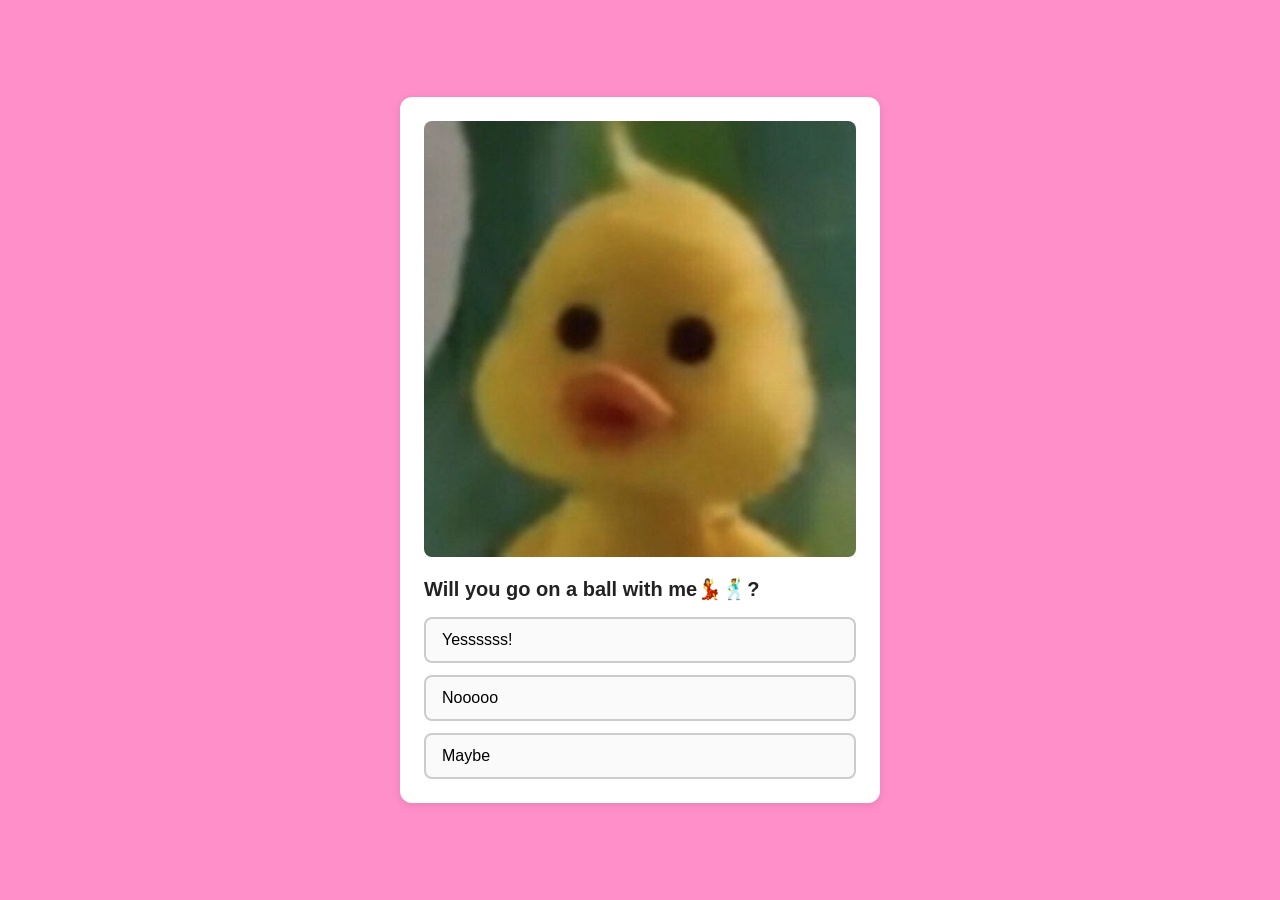
<file: index.html>
<!DOCTYPE html>
<html lang="de">
<head>
  <meta charset="UTF-8">
  <meta name="viewport" content="width=device-width, initial-scale=1.0">
  <title>THE BIG SURPRISE</title>
  <link rel="stylesheet" href="style.css">
</head>
<body>
  <div class="scene">
    <div class="quiz-card">

      <img class="quiz-image" src="gitBilder\DDWR9239.JPG" alt="Quiz Bild">

      <h2 class="quiz-question">Will you go on a ball with me💃🕺?</h2>

      <div class="answers">
        <button class="answer-btn" id="btn-a" data-answer="a">Yessssss!</button>
        <button class="answer-btn" id="btn-b" data-answer="b">Nooooo</button>
        <button class="answer-btn" id="btn-c" data-answer="c">Maybe</button>
      </div>
    </div>
  </div>

  <script src="script.js"></script>
</body>
</html>
</file>
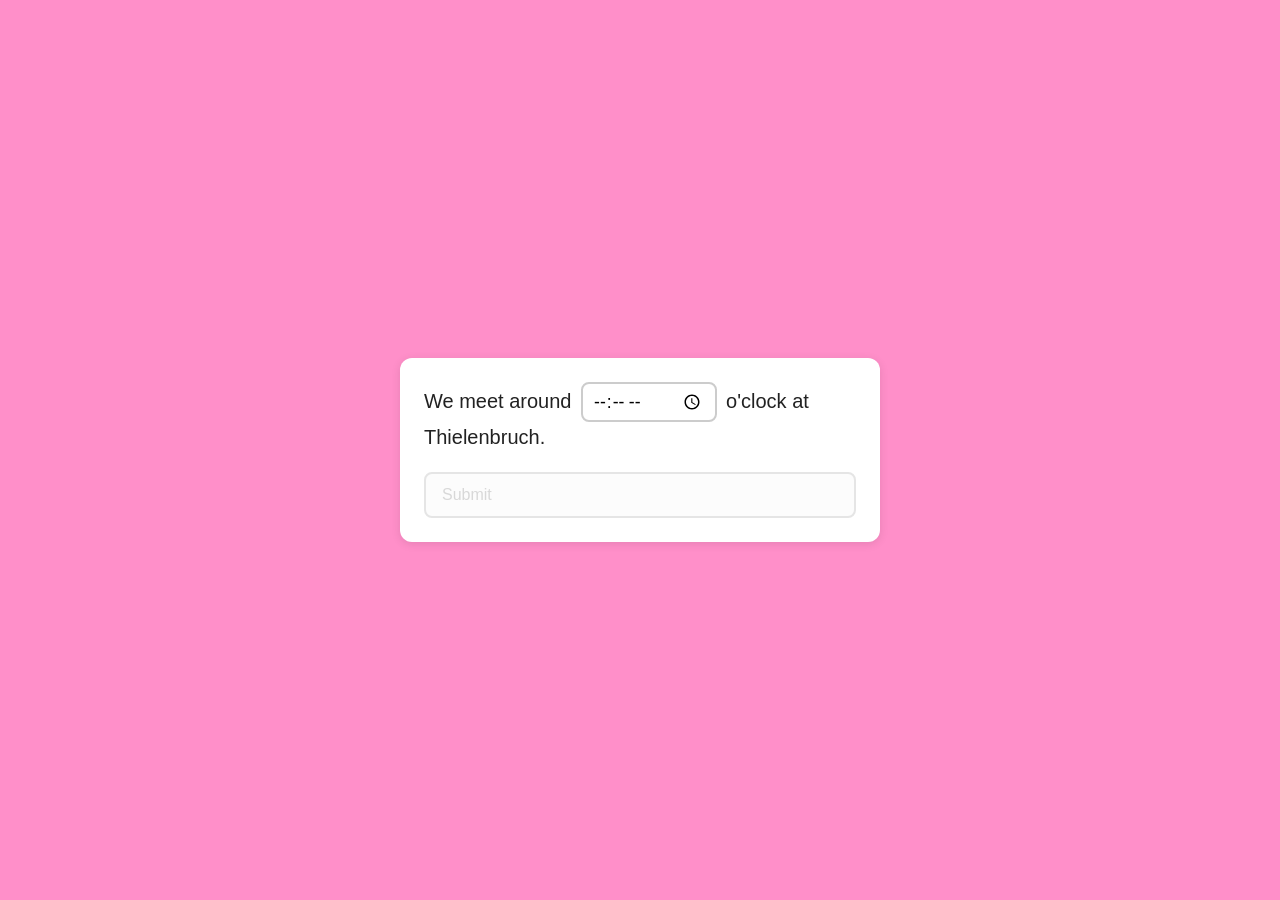
<file: Termin.html>
<!DOCTYPE html>
<html lang="de">
<head>
  <meta charset="UTF-8">
  <meta name="viewport" content="width=device-width, initial-scale=1.0">
  <title>THE BIG SURPRISE</title>
  <link rel="stylesheet" href="style.css">
</head>
<body id="page-termin">
  <div class="quiz-card">
    <p class="termin-text">We meet around <input type="time" id="meeting-time" class="time-input"> o'clock at Thielenbruch.</p>
    <button id="submit-btn" class="answer-btn" disabled>Submit</button>
  </div>

  <script src="script.js"></script>
</body>
</html>
</file>
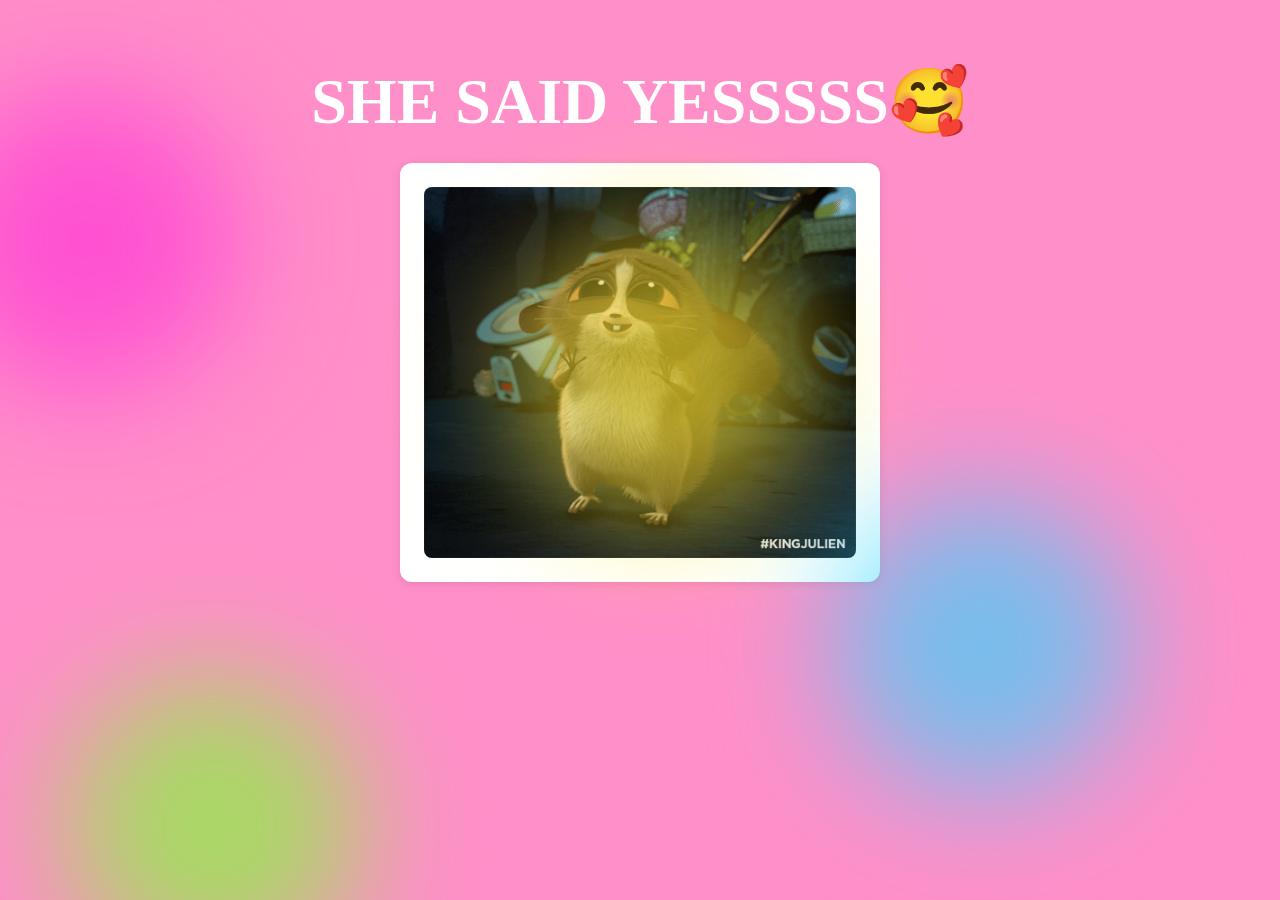
<file: yes.html>
<!DOCTYPE html>
<html lang="de">
<head>
  <meta charset="UTF-8">
  <meta name="viewport" content="width=device-width, initial-scale=1.0">
  <title>THE BIG SURPRISE</title>
  <link rel="stylesheet" href="style.css">
</head>
<body id="page-yes">

  <div class="disco-container">
    <div class="disco-light light-1"></div>
    <div class="disco-light light-2"></div>
    <div class="disco-light light-3"></div>
    <div class="disco-light light-4"></div>
  </div>

  <h1 class="yes-title">SHE SAID YESSSSS🥰</h1>
  <div class="gif-card">
    <img class="gif-image" src="gitBilder\GIF by PopJam.gif" alt="Erfolg GIF">
  </div>

 
  <script src="script.js"></script>
</body>
</html>
</file>
<file: style.css>
* {
  box-sizing: border-box;
}

body {
  margin: 0;
  min-height: 100vh;
  background: #ff8fc9;
  font-family: Arial, Helvetica, sans-serif;
  overflow-x: hidden;
}

.scene {
  position: relative;
  width: 100vw;
  height: 100vh;
  display: flex;
  align-items: center;
  justify-content: center;
  padding: 16px;
  box-sizing: border-box;
}

.deco-strip {
  display: contents;
}

#page-yes {
  min-height: 100vh;
  display: flex;
  flex-direction: column;
  align-items: center;
  justify-content: flex-start;
  padding: 40px 16px;
  box-sizing: border-box;
}

.quiz-card {
  background: #ffffff;
  border-radius: 12px;
  box-shadow: 0 2px 10px rgba(0, 0, 0, 0.1);
  padding: 24px;
  width: 100%;
  max-width: 480px;
  transform: translateY(0%);
}

.quiz-image {
  width: 100%;
  height: auto;
  border-radius: 8px;
  display: block;
  margin-bottom: 20px;
  background: #ddd;
}

.quiz-question {
  margin: 0 0 16px;
  font-size: 1.25rem;
  color: #222;
}

.answers {
  display: flex;
  flex-direction: column;
  gap: 12px;
}

.answer-btn {
  width: 100%;
  padding: 12px 16px;
  font-size: 1rem;
  border: 2px solid #ccc;
  border-radius: 8px;
  background: #fafafa;
  cursor: pointer;
  text-align: left;
  transition: background 0.15s, border-color 0.15s, transform 0.15s;
}

.answer-btn:hover {
  background: #eef4ff;
  border-color: #6699ff;
}

#btn-a:hover,
#btn-c:hover {
  transform: scale(1.1);
}

#btn-b {
  position: relative;
}

#btn-b.jumping {
  position: fixed;
  z-index: 1000;
  transition: top 0.2s ease, left 0.2s ease;
}

@media (max-width: 480px) {
  .quiz-card {
    padding: 16px;
  }

  .quiz-question {
    font-size: 1.1rem;
  }

  .answer-btn {
    font-size: 0.95rem;
    padding: 10px 14px;
  }
}

.deco-image {
  position: fixed;
  width: 225px;
  height: 325px;
  object-fit: cover;
  border-radius: 12px;
  box-shadow: 0 2px 10px rgba(0, 0, 0, 0.15);
  background: #ffd6ea;
  z-index: 1;
}

.deco-top-left {
  top: 5%;
  left: 5%;
}

.deco-top-right {
  top: 15%;
  right: 25%;
}

.deco-mid-left {
  top: 50%;
  left: 3%;
  transform: translateY(-50%);
}

.deco-mid-right {
  top: 57%;
  right: 8%;
  transform: translateY(-50%);
}

.deco-bottom-left {
  bottom: 15%;
  left: 15%;
}

.deco-bottom-right {
  bottom: 20%;
  right: 20%;
}

.deco-mid-top-left {
  top: 26%;
  left: 20%;
}

.deco-mid-top-right {
  top: 10%;
  right: 10%;
}

.deco-mid-top{
  position: fixed;
  top: 0.2%;
  left: 47%;
  transform: translateX(-50%);
  width: 483px;
  height: 283px;
  object-position: 58% 32%;
}

@media (max-width: 900px) {
  .scene {
    position: static;
    width: 100%;
    height: auto;
    min-height: 100vh;
    flex-direction: column;
    justify-content: center;
    gap: 16px;
  }

  .deco-strip {
    display: flex;
    flex-wrap: wrap;
    justify-content: center;
    gap: 8px;
    width: 100%;
  }

  .deco-image,
  .deco-mid-top {
    position: static;
    transform: none;
    inset: auto;
    width: 72px;
    height: 104px;
  }
}

@media (max-width: 480px) {
  .deco-image,
  .deco-mid-top {
    width: 56px;
    height: 82px;
  }
}

.yes-title {
  font-family: 'Brush Script MT', 'Segoe Script', cursive;
  font-size: 4rem;
  text-align: center;
  color: #ffffff;
  margin: 24px 0;
}

.music-btn {
  margin-top: 20px;
  padding: 12px 20px;
  font-size: 1rem;
  border: none;
  border-radius: 8px;
  background: #ffffff;
  color: #222;
  cursor: pointer;
  box-shadow: 0 2px 10px rgba(0, 0, 0, 0.15);
}

.termin-text {
  font-size: 1.25rem;
  color: #222;
  margin: 0 0 20px;
  line-height: 1.5;
}

.time-input {
  font-size: 1.1rem;
  padding: 6px 10px;
  border: 2px solid #ccc;
  border-radius: 8px;
  font-family: inherit;
  margin: 0 4px;
}

#page-termin {
  min-height: 100vh;
  display: flex;
  align-items: center;
  justify-content: center;
  padding: 16px;
  box-sizing: border-box;
}

.answer-btn:disabled {
  cursor: not-allowed;
  opacity: 0.5;
}

.answer-btn:disabled:hover {
  background: #fafafa;
  border-color: #ccc;
  transform: none;
}

.gif-card {
  background: #ffffff;
  border-radius: 12px;
  box-shadow: 0 2px 10px rgba(0, 0, 0, 0.1);
  padding: 24px;
  width: 100%;
  max-width: 480px;
}

.gif-image {
  width: 100%;
  max-height: 50vh;
  object-fit: cover;
  border-radius: 8px;
  display: block;
  background: #ddd;
}

.disco-container {
  position: fixed;
  inset: 0;
  overflow: hidden;
  pointer-events: none;
  z-index: 500;
}

.disco-light {
  position: absolute;
  width: 300px;
  height: 300px;
  border-radius: 50%;
  filter: blur(60px);
  opacity: 0.65;
  mix-blend-mode: screen;
  animation-name: discoMove;
  animation-timing-function: ease-in-out;
  animation-iteration-count: infinite;
}

.light-1 {
  top: 10%;
  left: -5%;
  background: #ff2fd6;
  animation-duration: 7s;
}

.light-2 {
  top: 55%;
  left: 65%;
  background: #2fd6ff;
  animation-duration: 9s;
  animation-delay: 1s;
}

.light-3 {
  top: 25%;
  left: 40%;
  background: #ffe62f;
  animation-duration: 6s;
  animation-delay: 2s;
}

.light-4 {
  top: 75%;
  left: 5%;
  background: #7cff2f;
  animation-duration: 8s;
  animation-delay: 0.5s;
}

@keyframes discoMove {
  0% {
    transform: translate(0, 0) scale(1);
  }
  25% {
    transform: translate(60vw, 20vh) scale(1.2);
  }
  50% {
    transform: translate(20vw, 55vh) scale(0.9);
  }
  75% {
    transform: translate(75vw, 5vh) scale(1.1);
  }
  100% {
    transform: translate(0, 0) scale(1);
  }
}

.rain-container {
  position: fixed;
  top: 0;
  left: 0;
  width: 100%;
  height: 100%;
  overflow: hidden;
  pointer-events: none;
  z-index: 999;
}

.rain-item {
  position: absolute;
  top: -60px;
  font-size: 2rem;
  animation-name: fall;
  animation-timing-function: linear;
  animation-fill-mode: forwards;
}

@keyframes fall {
  from {
    transform: translateY(0) rotate(0deg);
  }
  to {
    transform: translateY(110vh) rotate(360deg);
  }
}
</file>
